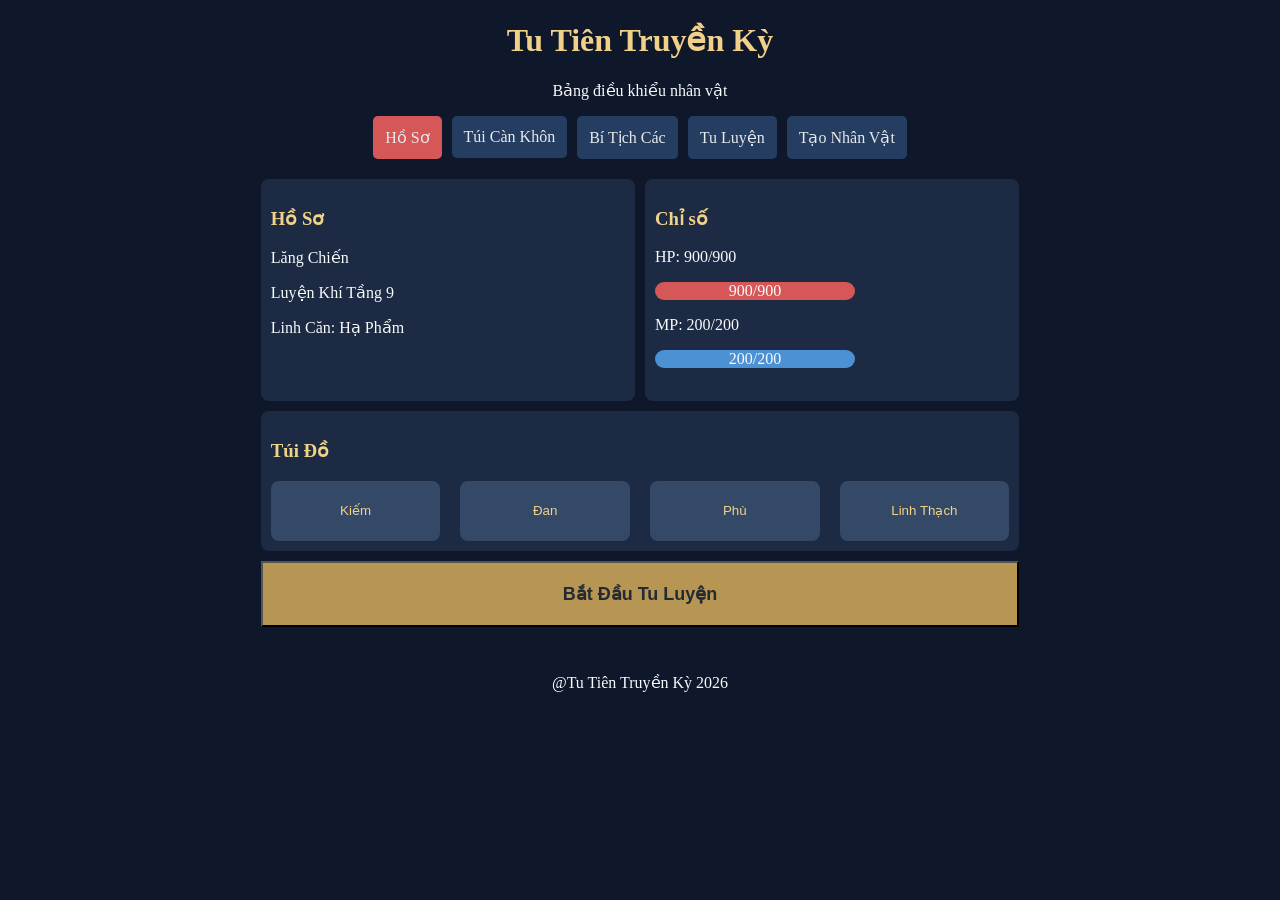
<file: index.html>
<!doctype html>
<html lang="vi">
  <head>
    <meta charset="UTF-8" />
    <meta name="viewport" content="width=device-width, initial-scale=1.0" />
    <title>Hồ Sơ Nhân Vật</title>
    <link rel="stylesheet" href="./css/common.css" />
    <link rel="stylesheet" href="./css/character.css" />
  </head>
  <body>
    <header>
      <h1>Tu Tiên Truyền Kỳ</h1>
      <p>Bảng điều khiểu nhân vật</p>
    </header>
    <nav>
      <a href="#" id="main">Hồ Sơ</a>
      <a href="inventory.html">Túi Càn Khôn</a>
      <a href="skills.html">Bí Tịch Các</a>
      <a href="#">Tu Luyện</a>
      <a href="create-character.html">Tạo Nhân Vật</a>
    </nav>
    <main>
      <div class="flex-box1">
        <section>
          <h3>Hồ Sơ</h3>
          <p>Lăng Chiến</p>
          <p>Luyện Khí Tầng 9</p>
          <p>Linh Căn: Hạ Phẩm</p>
        </section>
        <section>
          <h3>Chỉ số</h3>
          <p>HP: 900/900</p>
          <div id="hp">900/900</div>
          <p>MP: 200/200</p>
          <div id="mp">200/200</div>
        </section>
      </div>
      <section id="bag">
        <h3>Túi Đồ</h3>
        <div class="flex-box2">
          <button>Kiếm</button>
          <button>Đan</button>
          <button>Phù</button>
          <button>Linh Thạch</button>
        </div>
      </section>
      <button id="tu-luyen">Bắt Đầu Tu Luyện</button>
    </main>
    <footer>
      <p>@Tu Tiên Truyền Kỳ 2026</p>
    </footer>
  </body>
</html>
</file>
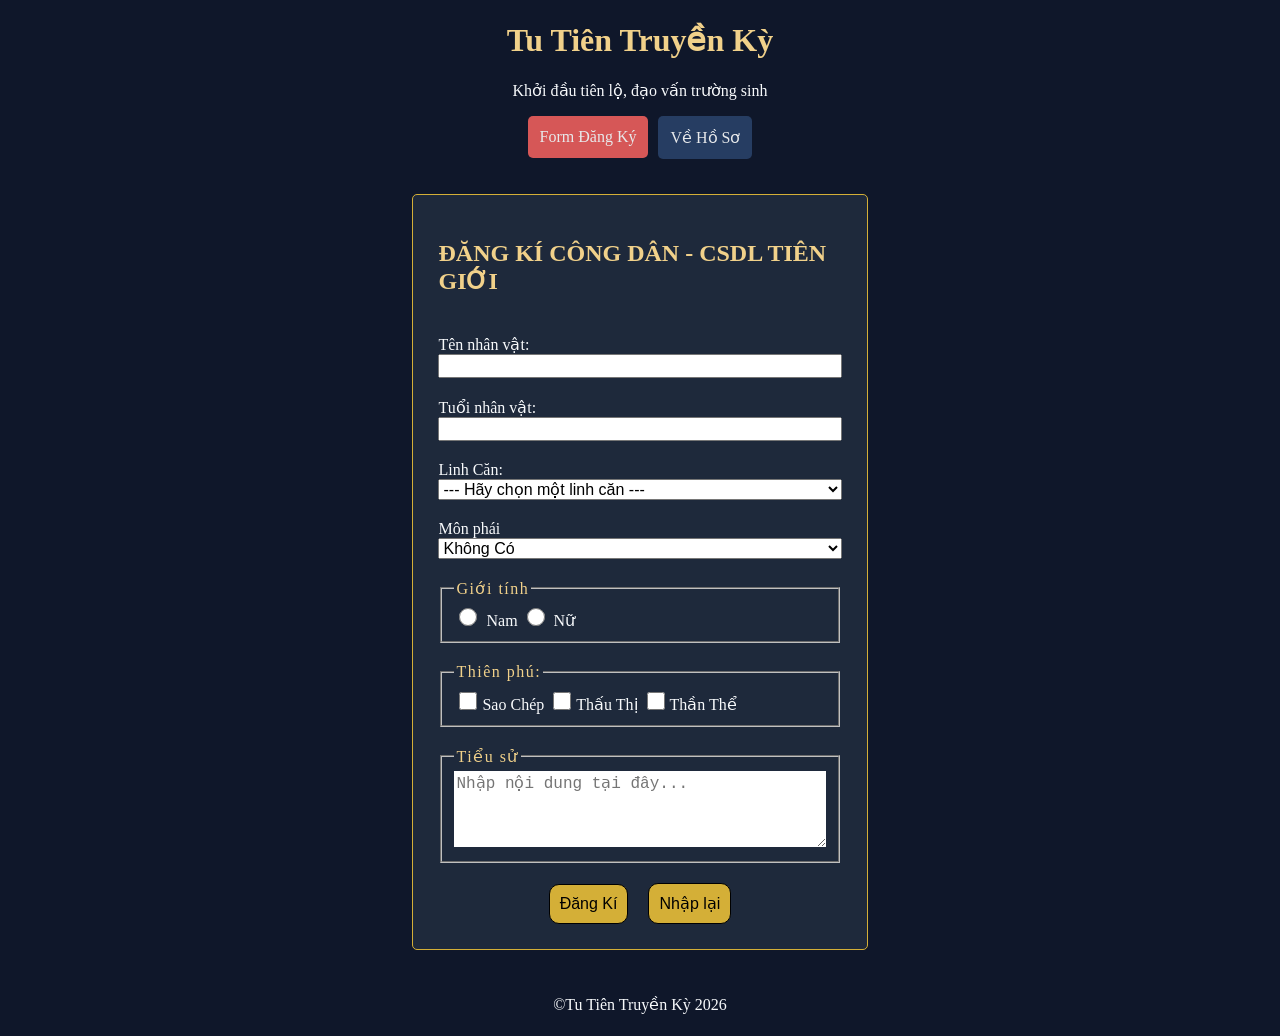
<file: create-character.html>
<!doctype html>
<html lang="vi">
  <head>
    <meta charset="UTF-8" />
    <meta name="viewport" content="width=device-width, initial-scale=1.0" />
    <title>Đăng Ký Nhân Vật - Tu Tiên Truyền Kỳ</title>
    <link rel="stylesheet" href="./css/common.css" />
    <link rel="stylesheet" href="./css/create-character.css" />
  </head>
  <body>
    <header>
      <h1>Tu Tiên Truyền Kỳ</h1>
      <p>Khởi đầu tiên lộ, đạo vấn trường sinh</p>
    </header>

    <nav>
      <a href="#register-form" id="main">Form Đăng Ký</a>
      <a href="./index.html">Về Hồ Sơ</a>
    </nav>

    <main>
      <form action="./create-character" method="post" id="register-form">
        <h2>ĐĂNG KÍ CÔNG DÂN - CSDL TIÊN GIỚI</h2>
        <label>
          Tên nhân vật:
          <input
            type="text"
            id="character-name"
            name="name"
            required
            minlength="3"
            maxlength="20"
          />
        </label>
        <label>
          Tuổi nhân vật:
          <input
            type="number"
            id="character-age"
            name="age"
            min="1"
            max="999"
            required
          />
        </label>

        <label>
          Linh Căn:
          <select name="linh-can" id="linh-can-nv" required>
            <option value="" selected>--- Hãy chọn một linh căn ---</option>
            <option value="hoa">Hỏa Linh Căn</option>
            <option value="kim">Kim Linh Căn</option>
            <option value="moc">Mộc Linh Căn</option>
            <option value="thuy">Thủy Linh Căn</option>
            <option value="tho">Thổ Linh Căn</option>
          </select>
        </label>
        <label>
          Môn phái
          <select name="tong-mon" id="tong-mon-nv" required>
            <option value="none" selected>Không Có</option>
            <option value="thien-cung">Thiên Cung</option>
            <option value="thien-huyen-tong">Thiên Huyền Tông</option>
            <option value="hop-hoan-tong">Hợp Hoan Tông</option>
            <option value="ma-tong">Ma Tông</option>
            <option value="hop-linh-tong">Hợp Linh Tông</option>
          </select>
        </label>
        <fieldset>
          <legend>Giới tính</legend>
          <label>
            <input
              type="radio"
              id="character-male"
              name="gender"
              required
              value="male"
            />
            Nam
          </label>
          <label>
            <input
              type="radio"
              id="character-female"
              name="gender"
              required
              value="female"
            />
            Nữ
          </label>
        </fieldset>
        <fieldset>
          <legend>Thiên phú:</legend>
          <label
            ><input type="checkbox" name="thien-phu" value="copy" />Sao Chép
          </label>
          <label
            ><input type="checkbox" name="thien-phu" value="over-see" />Thấu Thị
          </label>
          <label
            ><input type="checkbox" name="thien-phu" value="than-the" />Thần Thể
          </label>
        </fieldset>

        <fieldset>
          <legend>Tiểu sử</legend>
          <textarea
            rows="4"
            style="width: 100%; border: none; outline: none; resize: vertical"
            placeholder="Nhập nội dung tại đây..."
            name="bi-o"
          ></textarea>
        </fieldset>
        <section id="tool-btns">
          <button type="submit">Đăng Kí</button>
          <button type="reset">Nhập lại</button>
        </section>
      </form>
    </main>

    <footer>©Tu Tiên Truyền Kỳ 2026</footer>
  </body>
</html>
</file>
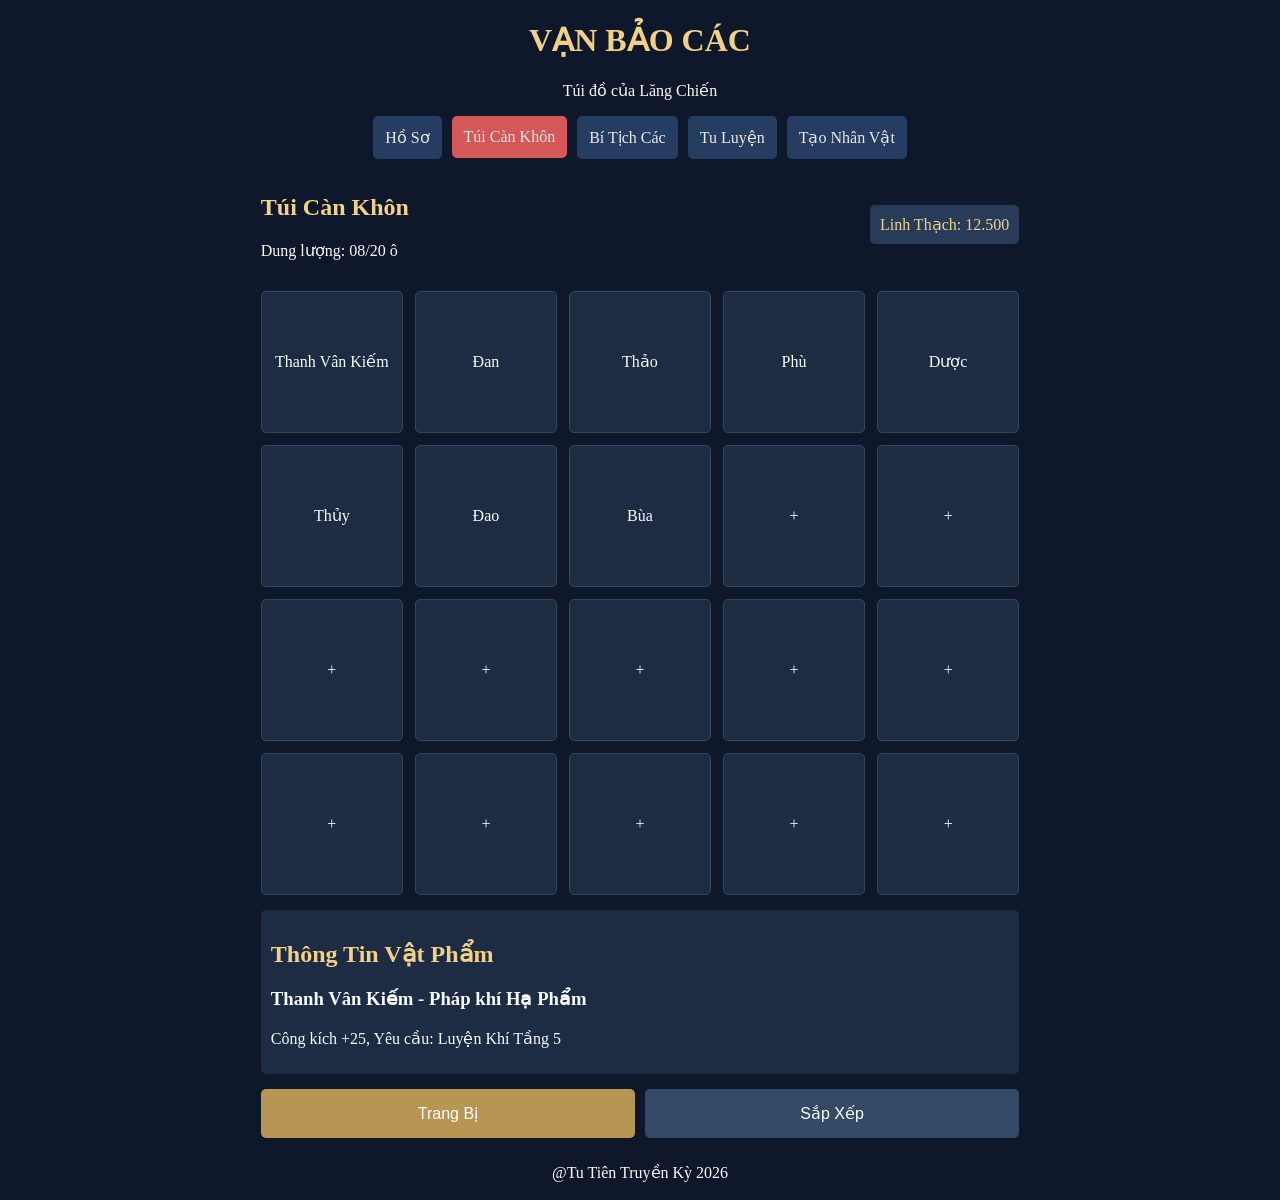
<file: inventory.html>
<!doctype html>
<html lang="vi">
  <head>
    <meta charset="UTF-8" />
    <meta name="viewport" content="width=device-width, initial-scale=1.0" />
    <title>Vạn Bảo Các</title>
    <link rel="stylesheet" href="./css/common.css" />
    <link rel="stylesheet" href="./css/inventory.css" />
  </head>
  <body>
    <header>
      <h1>VẠN BẢO CÁC</h1>
      <p>Túi đồ của Lăng Chiến</p>
    </header>
    <nav>
      <a href="index.html">Hồ Sơ</a>
      <a href="#" id="main">Túi Càn Khôn</a>
      <a href="skills.html">Bí Tịch Các</a>
      <a href="#">Tu Luyện</a>
      <a href="create-character.html">Tạo Nhân Vật</a>
    </nav>
    <main>
      <section class="character-info">
        <div id="stats">
          <h2>Túi Càn Khôn</h2>
          <p>Dung lượng: 08/20 ô</p>
        </div>
        <div id="money">Linh Thạch: 12.500</div>
      </section>
      <section class="bag-grid">
        <div>Thanh Vân Kiếm</div>
        <div>Đan</div>
        <div>Thảo</div>
        <div>Phù</div>
        <div>Dược</div>
        <div>Thủy</div>
        <div>Đao</div>
        <div>Bùa</div>
        <div>+</div>
        <div>+</div>
        <div>+</div>
        <div>+</div>
        <div>+</div>
        <div>+</div>
        <div>+</div>
        <div>+</div>
        <div>+</div>
        <div>+</div>
        <div>+</div>
        <div>+</div>
      </section>
      <section class="item-info">
        <h2>Thông Tin Vật Phẩm</h2>
        <h3>Thanh Vân Kiếm - Pháp khí Hạ Phẩm</h3>
        <p>Công kích +25, Yêu cầu: Luyện Khí Tầng 5</p>
      </section>
      <section class="btns">
        <button id="trang-bi">Trang Bị</button>
        <button id="sap-xep">Sắp Xếp</button>
      </section>
    </main>
    <footer>@Tu Tiên Truyền Kỳ 2026</footer>
  </body>
</html>
</file>
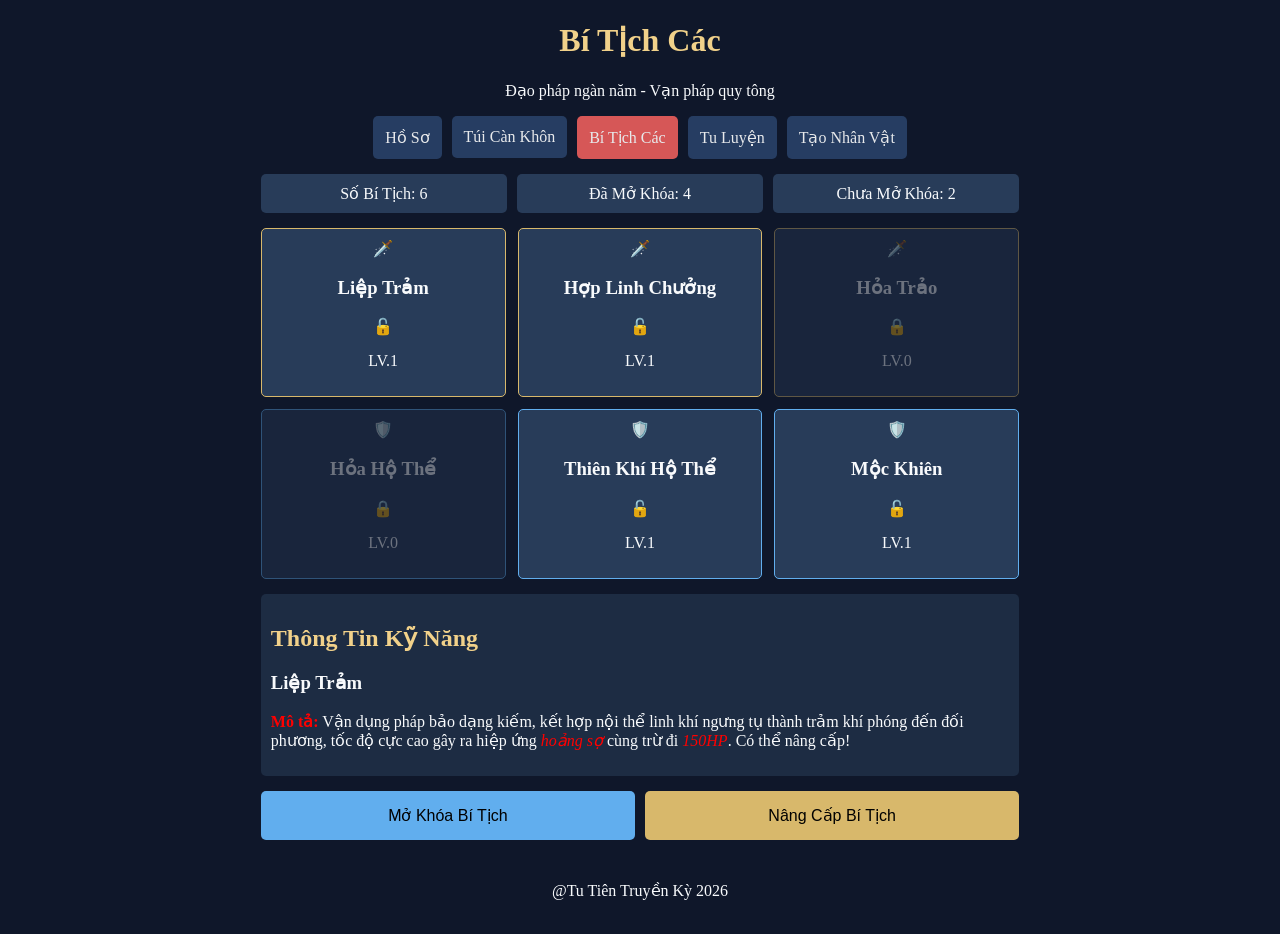
<file: skills.html>
<!doctype html>
<html lang="vi">
  <head>
    <meta charset="UTF-8" />
    <meta name="viewport" content="width=device-width, initial-scale=1.0" />
    <title>Bí Tịch Các</title>
    <link rel="stylesheet" href="./css/common.css" />
    <link rel="stylesheet" href="./css/skills.css" />
  </head>
  <body>
    <header>
      <h1>Bí Tịch Các</h1>
      <p>Đạo pháp ngàn năm - Vạn pháp quy tông</p>
    </header>
    <nav>
      <a href="index.html">Hồ Sơ</a>
      <a href="inventory.html">Túi Càn Khôn</a>
      <a href="#" id="main">Bí Tịch Các</a>
      <a href="#">Tu Luyện</a>
      <a href="create-character.html">Tạo Nhân Vật</a>
    </nav>
    <main>
      <section id="stats">
        <div>Số Bí Tịch: 6</div>
        <div>Đã Mở Khóa: 4</div>
        <div>Chưa Mở Khóa: 2</div>
      </section>
      <section id="skills-grid">
        <div class="unlock attack">
          <span>🗡️</span>
          <h3>Liệp Trảm</h3>
          <span>🔓</span>
          <p>LV.1</p>
        </div>
        <div class="unlock attack">
          <span>🗡️</span>
          <h3>Hợp Linh Chưởng</h3>
          <span>🔓</span>
          <p>LV.1</p>
        </div>
        <div class="lock attack">
          <span>🗡️</span>
          <h3>Hỏa Trảo</h3>
          <span>🔒</span>
          <p>LV.0</p>
        </div>
        <div class="lock defend">
          <span>🛡️</span>
          <h3>Hỏa Hộ Thể</h3>
          <span>🔒</span>
          <p>LV.0</p>
        </div>
        <div class="unlock defend">
          <span>🛡️</span>
          <h3>Thiên Khí Hộ Thể</h3>
          <span>🔓</span>
          <p>LV.1</p>
        </div>
        <div class="unlock defend">
          <span>🛡️</span>
          <h3>Mộc Khiên</h3>
          <span>🔓</span>
          <p>LV.1</p>
        </div>
      </section>
      <section id="skill-info">
        <h2>Thông Tin Kỹ Năng</h2>
        <h3>Liệp Trảm</h3>
        <p>
          <strong>Mô tả:</strong> Vận dụng pháp bảo dạng kiếm, kết hợp nội thể
          linh khí ngưng tụ thành trảm khí phóng đến đối phương, tốc độ cực cao
          gây ra hiệp ứng <em>hoảng sợ</em> cùng trừ đi <em>150HP</em>. Có thể
          nâng cấp!
        </p>
      </section>
      <section id="skill-method">
        <button id="unlock">Mở Khóa Bí Tịch</button>
        <button id="upgrade">Nâng Cấp Bí Tịch</button>
      </section>
    </main>
    <footer>
      <p>@Tu Tiên Truyền Kỳ 2026</p>
    </footer>
  </body>
</html>
</file>
<file: css/common.css>
* {
  box-sizing: border-box;
}

body {
  background-color: #0f172a;
  color: #f8fafc;
}

header {
  text-align: center;
}

header h1 {
  color: #f1d18a;
}

nav {
  display: flex;
  gap: 10px;
  justify-content: center;
  align-items: center;
}

nav a {
  background-color: #263d62;
  padding: 12px;
  border-radius: 5px;
  text-decoration: none;
  color: #e7e9eb;
}

nav a:focus,
#main {
  background-color: #d65757;
}

main {
  width: 60%;
  margin: 0 auto;
  gap: 15px;
  margin-top: 15px;
  margin-bottom: 15px;
}

footer {
  padding: 10px;
  margin: 10px 0 0 0;
  text-align: center;
  border-radius: 5px;
}

@media (max-width: 600px) {
  main {
    width: 90%;
    margin: 0 auto;
    gap: 8px;
    margin-top: 10px;
    margin-bottom: 10px;
  }
  nav {
    flex-wrap: wrap;
  }
}
</file>
<file: css/character.css>
h3 {
  color: #f0d289;
}

main {
  display: flex;
  flex-direction: column;
  margin: 20px auto;
  gap: 10px;
  flex-wrap: wrap;
}

.flex-box1 {
  display: flex;
  border-radius: 8px;
  flex-wrap: wrap;
  gap: 10px;
}

.flex-box1 section {
  flex: 0.5;
  background-color: #1c2b43;
  border-radius: 8px;
  padding: 10px;
}

#hp,
#mp {
  max-width: 200px;
  width: 100%;
  text-align: center;
  border-radius: 10px;
}

#hp {
  background-color: #d65757;
}

#mp {
  background-color: #4b91d4;
}

#bag {
  display: flex;
  flex-direction: column;
  background-color: #1c2b43;
  border-radius: 8px;
  padding: 10px;
  flex-wrap: wrap;
}

.flex-box2 {
  display: flex;
  justify-content: space-between;
  gap: 20px;
}

.flex-box2 button {
  width: 80%;
  padding: 15px;
  color: #f0d289;
  background-color: #344968;
  border: none;
  border-radius: 8px;
}

#tu-luyen {
  color: #242a34;
  padding: 20px;
  background-color: #b79553;
  font-size: 18px;
  font-weight: bold;
}

#tu-luyen:hover {
  background-color: #e3d289;
  cursor: pointer;
}

nav a:focus {
  background-color: #d65757;
}

@media (max-width: 600px) {
  .flex-box1 {
    flex-direction: column;
  }

  .flex-box2 {
    flex-direction: column;
    align-items: center;
  }

  h3 {
    text-align: center;
  }
}
</file>
<file: css/create-character.css>
main {
  display: flex;
  justify-content: center;
}

#register-form h2 {
  color: #f1d18a;
}

#register-form {
  display: flex;
  flex-direction: column;
  gap: 20px;
  background-color: #1e293b;
  padding: 25px;
  margin: 20px 0;
  border: 1px solid #d4af37;
  border-radius: 5px;
  max-width: 60%;
}

legend {
  color: #f1d18a;
  letter-spacing: 1.5px;
}

input[type="text"],
input[type="number"],
select,
textarea {
  max-width: 100%;
  width: 100%;
  min-height: 20px;
  font-size: 16px;
}

input[type="checkbox"],
input[type="radio"] {
  accent-color: #cb2e2e;
  width: 18px;
  height: 18px;
  margin: 5px;
}

#tool-btns {
  display: flex;
  align-items: center;
  justify-content: center;
  gap: 20px;
}

#tool-btns button {
  padding: 10px;
  border: 1px solid black;
  background-color: #d4af37;
  font-size: 16px;
  border-radius: 10px;
}

#tool-btns button:hover {
  background-color: #876f23;
}

input:focus {
  outline: none;
  border-color: #cb2e2e;
}

@media (max-width: 600px) {
  #register-form {
    max-width: 100%;
  }
}
</file>
<file: css/inventory.css>
main {
  display: flex;
  flex-direction: column;
  max-width: 80%;
}

.character-info {
  display: flex;
  justify-content: space-between;
  align-items: center;
  border-radius: 5px;
}

div h2 {
  color: #f1d18a;
}

section h2 {
  color: #f1d18a;
}

#money {
  padding: 10px;
  background-color: #283c59;
  border-radius: 5px;
  color: #f1d18a;
}

.bag-grid {
  display: grid;
  grid-template-columns: repeat(5, minmax(70px, 1fr));
  gap: 12px;
  border-radius: 5px;
}

.bag-grid div {
  display: flex;
  border: 1px solid #34465e;
  justify-content: center;
  align-items: center;
  aspect-ratio: 1/1;
  background-color: #1d2c43;
  border-radius: 5px;
  padding: 10px;
  overflow: hidden;
}

@media (max-width: 600px) {
  .bag-grid {
    grid-template-columns: repeat(4, minmax(50px, 1fr));
  }

  main {
    width: 90%;
    margin: 0 auto;
    gap: 8px;
    margin-top: 10px;
    margin-bottom: 10px;
  }

  nav {
    flex-wrap: wrap;
  }
}

.bag-grid div:hover {
  background-color: #344968;
}

.item-info {
  padding: 10px;
  background-color: #1d2c43;
  border-radius: 5px;
}

.btns {
  display: flex;
  flex-wrap: wrap;
  gap: 10px;
}

.btns button {
  flex: 1;
  padding: 15px;
  border-radius: 5px;
  border: none;
  font-size: 16px;
  color: white;
}

#trang-bi {
  background-color: #b79553;
}

#sap-xep {
  background-color: #344968;
}

.btns button:focus {
  background-color: #d65757;
}
</file>
<file: css/skills.css>
main {
  display: flex;
  flex-direction: column;
}

h2 {
  color: #f1d18a;
}

#stats {
  display: flex;
  justify-content: space-between;
  gap: 10px;
}

#stats div {
  padding: 10px;
  flex: 1;
  background-color: #283c59;
  border-radius: 5px;
  text-align: center;
}

#skills-grid {
  display: grid;
  grid-template-columns: repeat(3, minmax(200px, 1fr));
  gap: 12px;
}

#skills-grid div {
  display: flex;
  flex-direction: column;
  justify-content: center;
  align-items: center;
  background-color: #283c59;
  border-radius: 5px;
  padding: 10px;
}

.attack {
  border: 1px solid #d8b86b;
}

.defend {
  border: 1px solid #61aeee;
}

.lock {
  opacity: 0.4;
}

#skills-grid div:hover {
  background-color: #344968;
}

#skill-info {
  padding: 10px;
  background-color: #1d2c43;
  border-radius: 5px;
}

#skill-method {
  display: flex;
  flex-wrap: wrap;
  gap: 10px;
}

#skill-method button {
  flex: 1;
  padding: 15px;
  border: none;
  border-radius: 5px;
  font-size: 16px;
  color: black;
  font-weight: 400;
}

#skill-info p strong,
#skill-info p em,
em {
  color: red;
}

#upgrade {
  background-color: #d8b86b;
}

#upgrade:hover {
  background-color: #8b7645;
}

#unlock {
  background-color: #61aeee;
}

#unlock:hover {
  background-color: #4074a0;
}

@media (max-width: 600px) {
  #skills-grid {
    grid-template-columns: repeat(2, minmax(100px, 1fr));
  }
}
</file>
